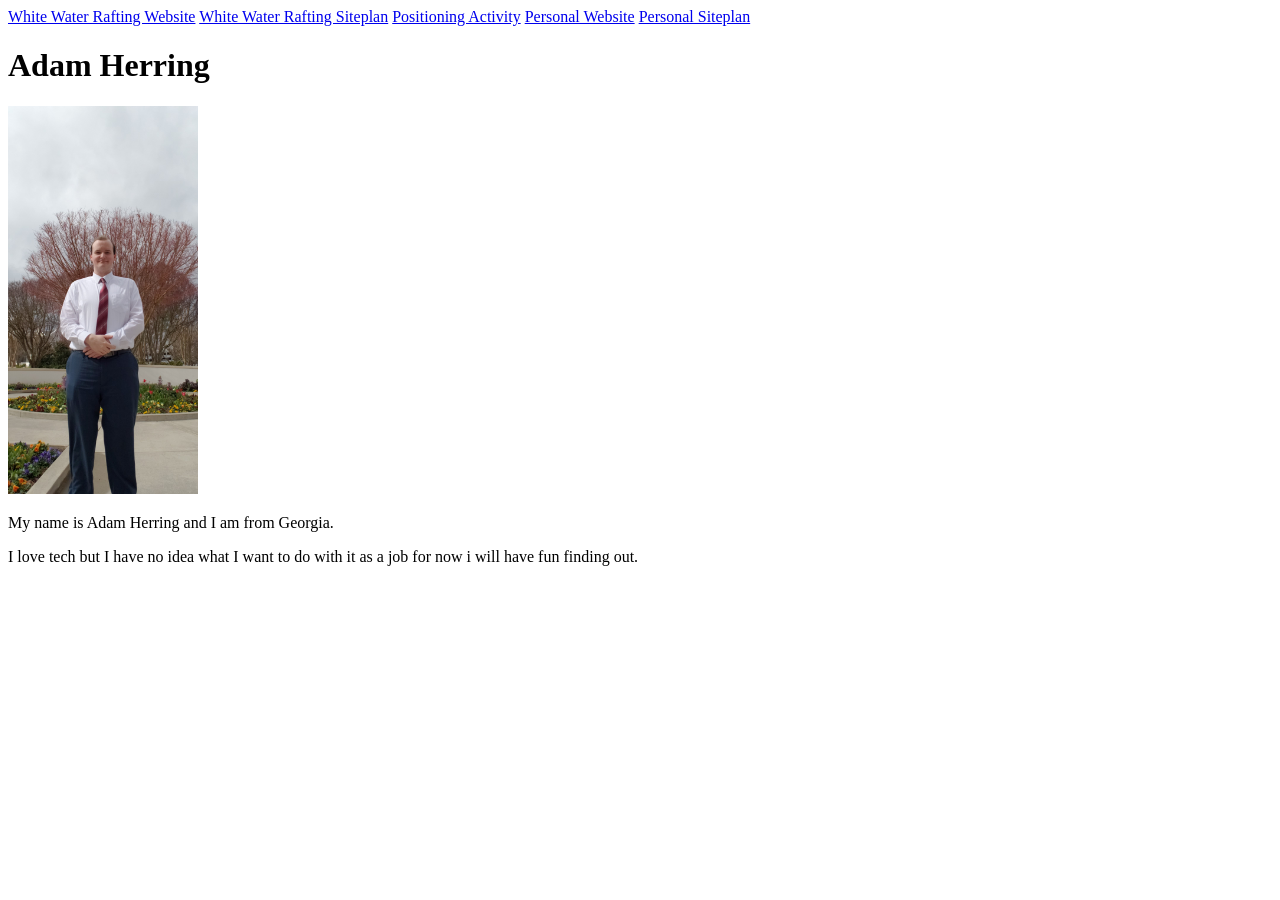
<file: index.html>
<!DOCTYPE html>
<html lang="en">
<head>
    <meta charset="UTF-8">
    <meta name="viewport" content="width=device-width, initial-scale=1.0">
    <title>WWD130 | Home</title>
</head>
<body>
    <header>
        <nav>
            <a href="wwr/index.html">White Water Rafting Website</a>
            <a href="wwr/site-plan-rafting.html">White Water Rafting Siteplan</a>
            <a href="positioning.html">Positioning Activity</a>
            <a href="#">Personal Website</a>
            <a href="#">Personal Siteplan</a>
        </nav>
    </header>
    <h1>Adam Herring</h1>
    <img src="images/josh_two.jpg" width="15%" alt="Photo of Josh Herring">
    <p>My name is Adam Herring and I am from Georgia.</p>
    <p>I love tech but I have no idea what I want to do with it as a job for now i will have fun finding out.</p>
</body>
</html>
</file>
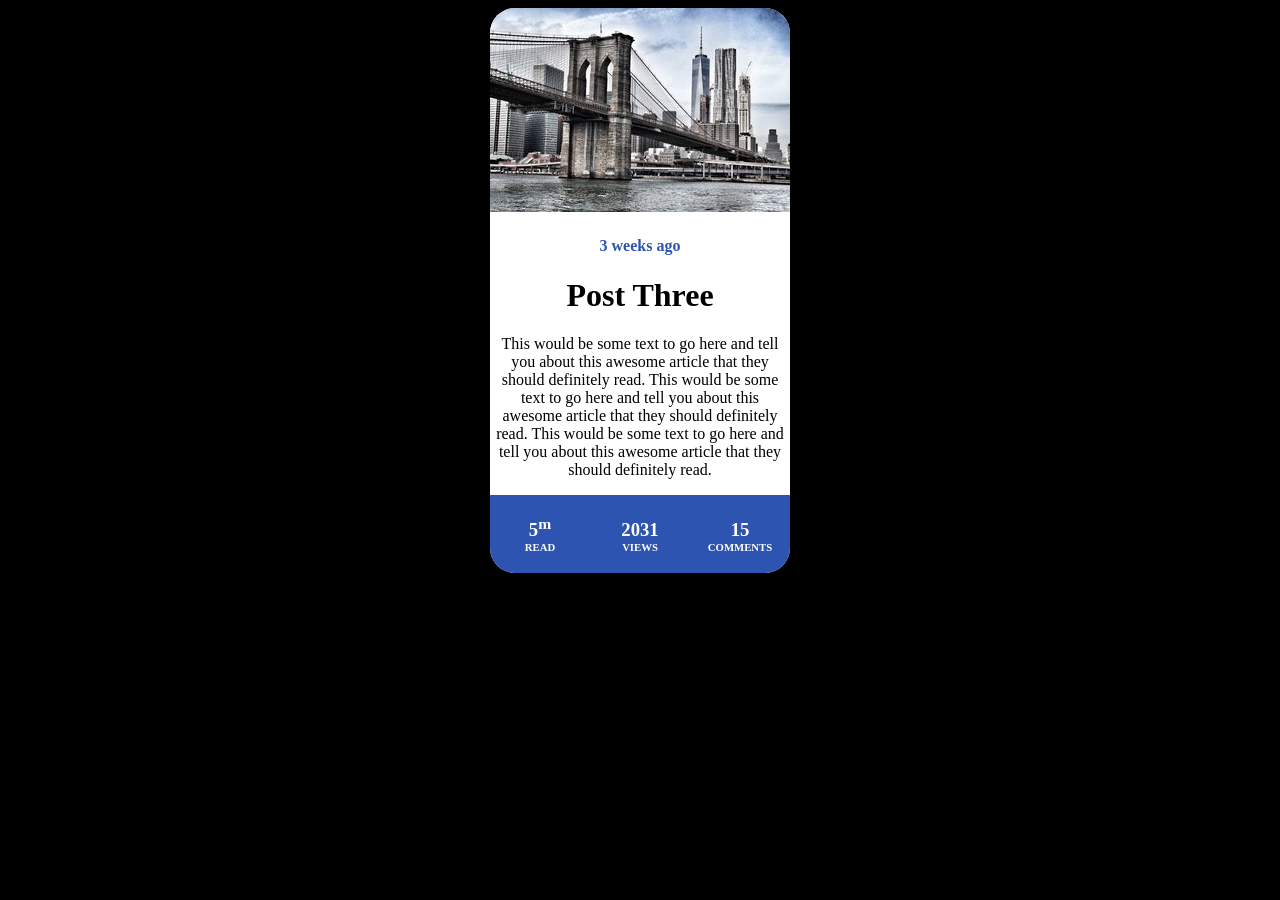
<file: ice-four/index.html>
<!DOCTYPE html>
<html lang="en">
<head>
    <meta charset="UTF-8">
    <meta name="viewport" content="width=device-width, initial-scale=1.0">
    <link rel="stylesheet" href="styles/ice.css">
    <title>Document</title>
</head>
<body>
    <div class="great">
        <img src="images\w09_ice_img.jpg" alt="A random bridge">
        <h4 class="weeks">3 weeks ago</h4>
        <h1 class="post">Post Three</h1>
        <p class="words">This would be some text to go here and tell you about this awesome article that they should definitely read. This would be some text to go here and tell you about this awesome article that they should definitely read. This would be some text to go here and tell you about this awesome article that they should definitely read.</p>
        <div class="foot">
            <h3 class="number">5<sup>m</sup></h3>
            <h3 class="number">2031</h3>
            <h3 class="number">15</h3>
            <h6 class="bottem">READ</h6>
            <h6 class="bottem">VIEWS</h6>
            <h6 class="bottem">COMMENTS</h6>
        </div>
    </div>
</body>
</html>
</file>
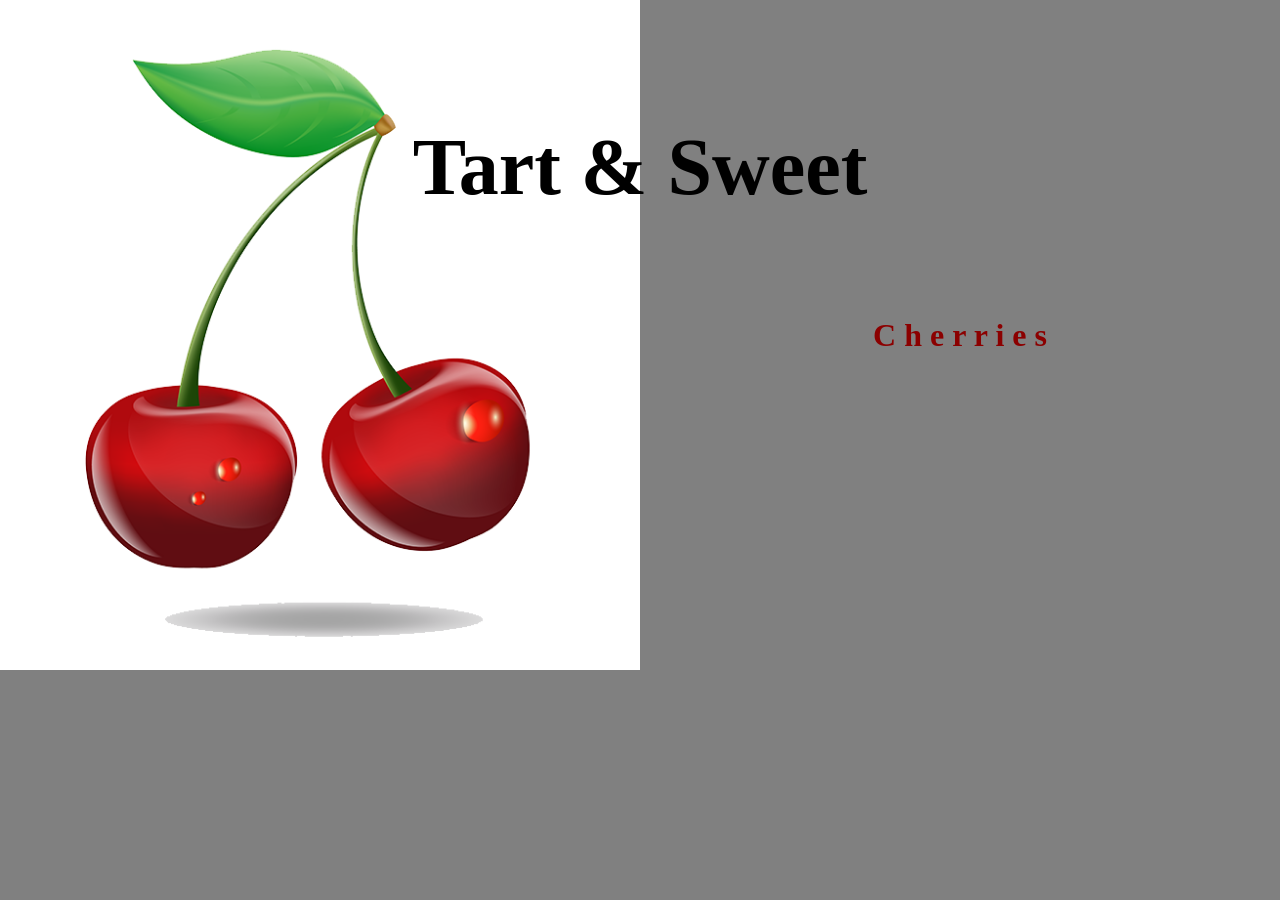
<file: ice-three/index.html>
<!DOCTYPE html>
<html lang="en">
<head>
    <meta charset="UTF-8">
    <meta name="viewport" content="width=device-width, initial-scale=1.0">
    <link rel="stylesheet" href="styles\styles.css">
    <title>Document</title>
</head>
<body>
    <div class="grid-con">
        <h1 class="grid-1">Tart & Sweet</h1>
        <img class="grid-2" src="images\w06_cherries.png" alt="Cherry">
        <h3 class="grid-3">C h e r r i e s</h3>
    </div>
</body>
</html>
</file>
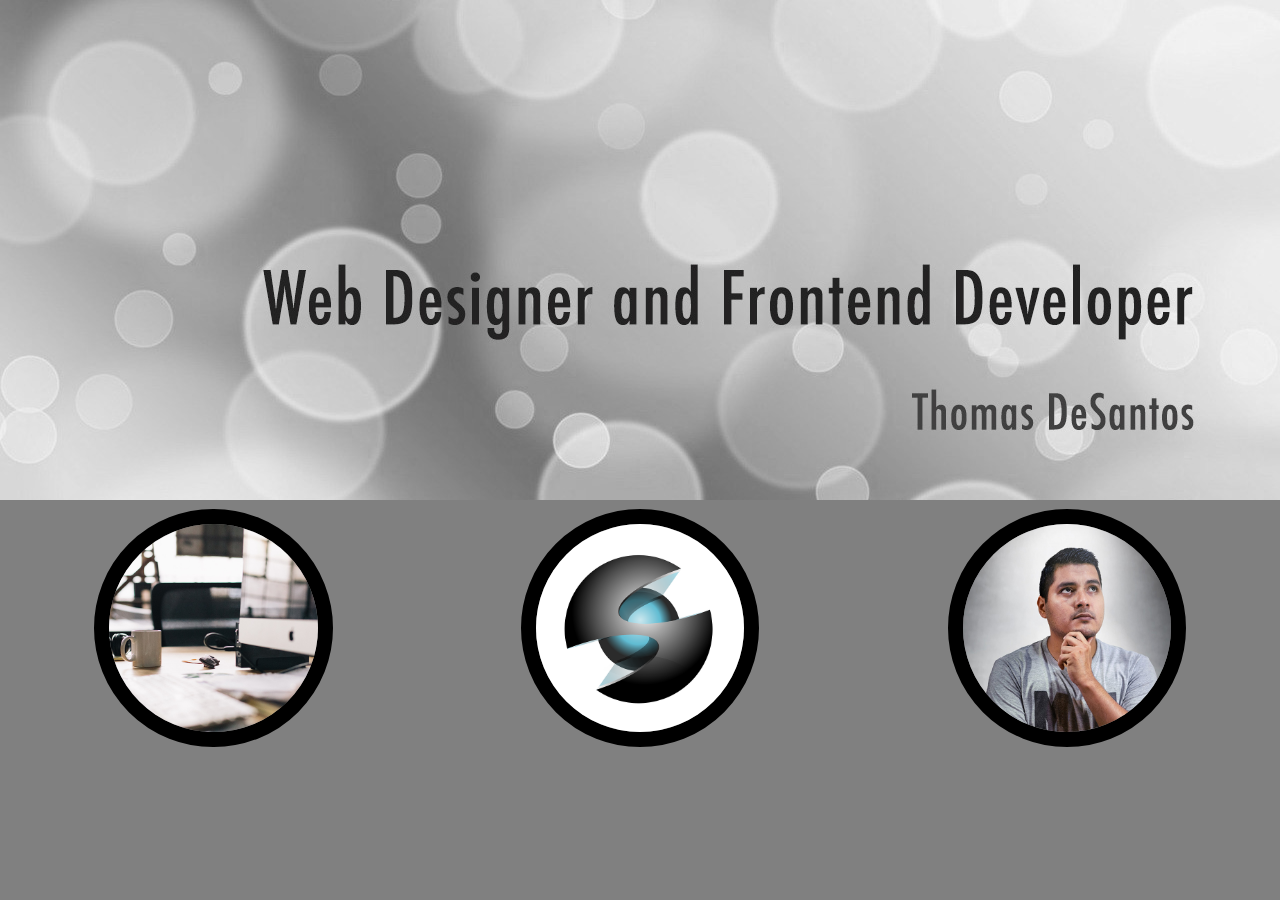
<file: ice-two/index.html>
<!DOCTYPE html>
<html lang="en">
<head>
    <meta charset="UTF-8">
    <meta name="viewport" content="width=device-width, initial-scale=1.0">
    <link rel="stylesheet" href="styles\styles.css">
    <title>Document</title>
</head>
<body>
    <img class="banner" src="images\w05_circles.jpg" alt="no">
    <div class="table">
        <div class="no">
            <img class="small" src="images\w05_ice_image_desk.jpg" alt="1">
        </div>
        <div class="no">
            <img class="small" src="images\w05_ice_image_graphic.png" alt="2">
        </div>
        <div class="no">
            <img class="small" src="images\w05_ice_image_person.jpg" alt="3">
        </div>
    </div>
    
</body>
</html>
</file>
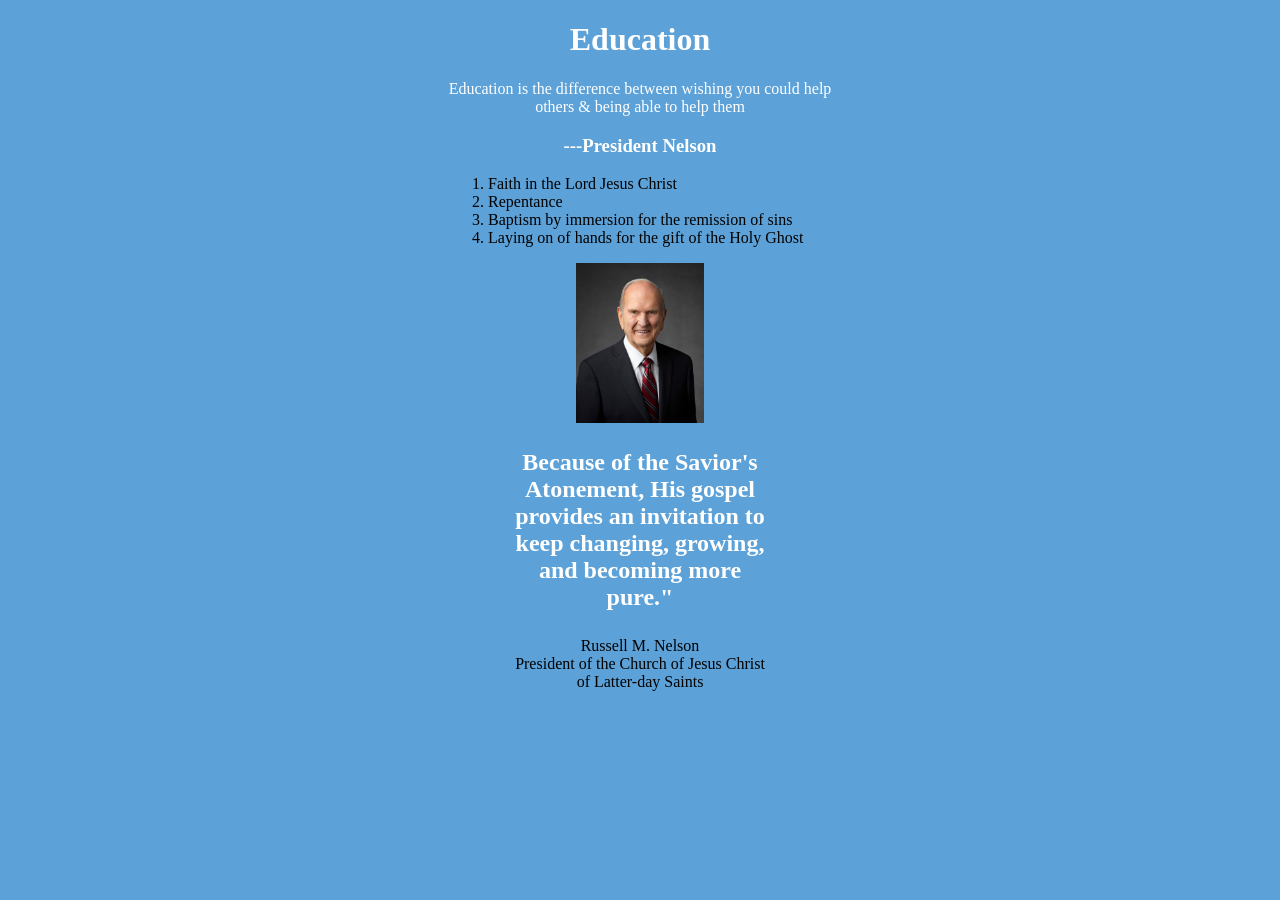
<file: ice/index.html>
<!DOCTYPE html>
<html lang="en">
<head>
    <meta charset="UTF-8">
    <meta name="viewport" content="width=device-width, initial-scale=1.0">
    <title>Ice</title>
    <link rel="stylesheet" href="styles/ice.css">
</head>
<body>
    <main>
        <div class="banner">
            <h1>Education</h1>
            <p>Education is the difference between wishing you could help others & being able to help them</p>
            <h3>---President Nelson</h3>
        </div>
        <div class="list">
            <ol>
                <li>Faith in the Lord Jesus Christ</li>
                <li>Repentance</li>
                <li>Baptism by immersion for the remission of sins</li>
                <li>Laying on of hands for the gift of the Holy Ghost</li>
            </ol>
        </div>
        <img src="images\russell_nelson_official_portrait_2018.jpeg" alt="Russell Nelson">
        <h2>Because of the Savior's Atonement, His gospel provides an invitation to keep changing, growing, and becoming more pure."</h2>
        <p class="footero">Russell M. Nelson</p>
        <p class="footero">President of the Church of Jesus Christ of Latter-day Saints</p>
    </main>
</body>
</html>
</file>
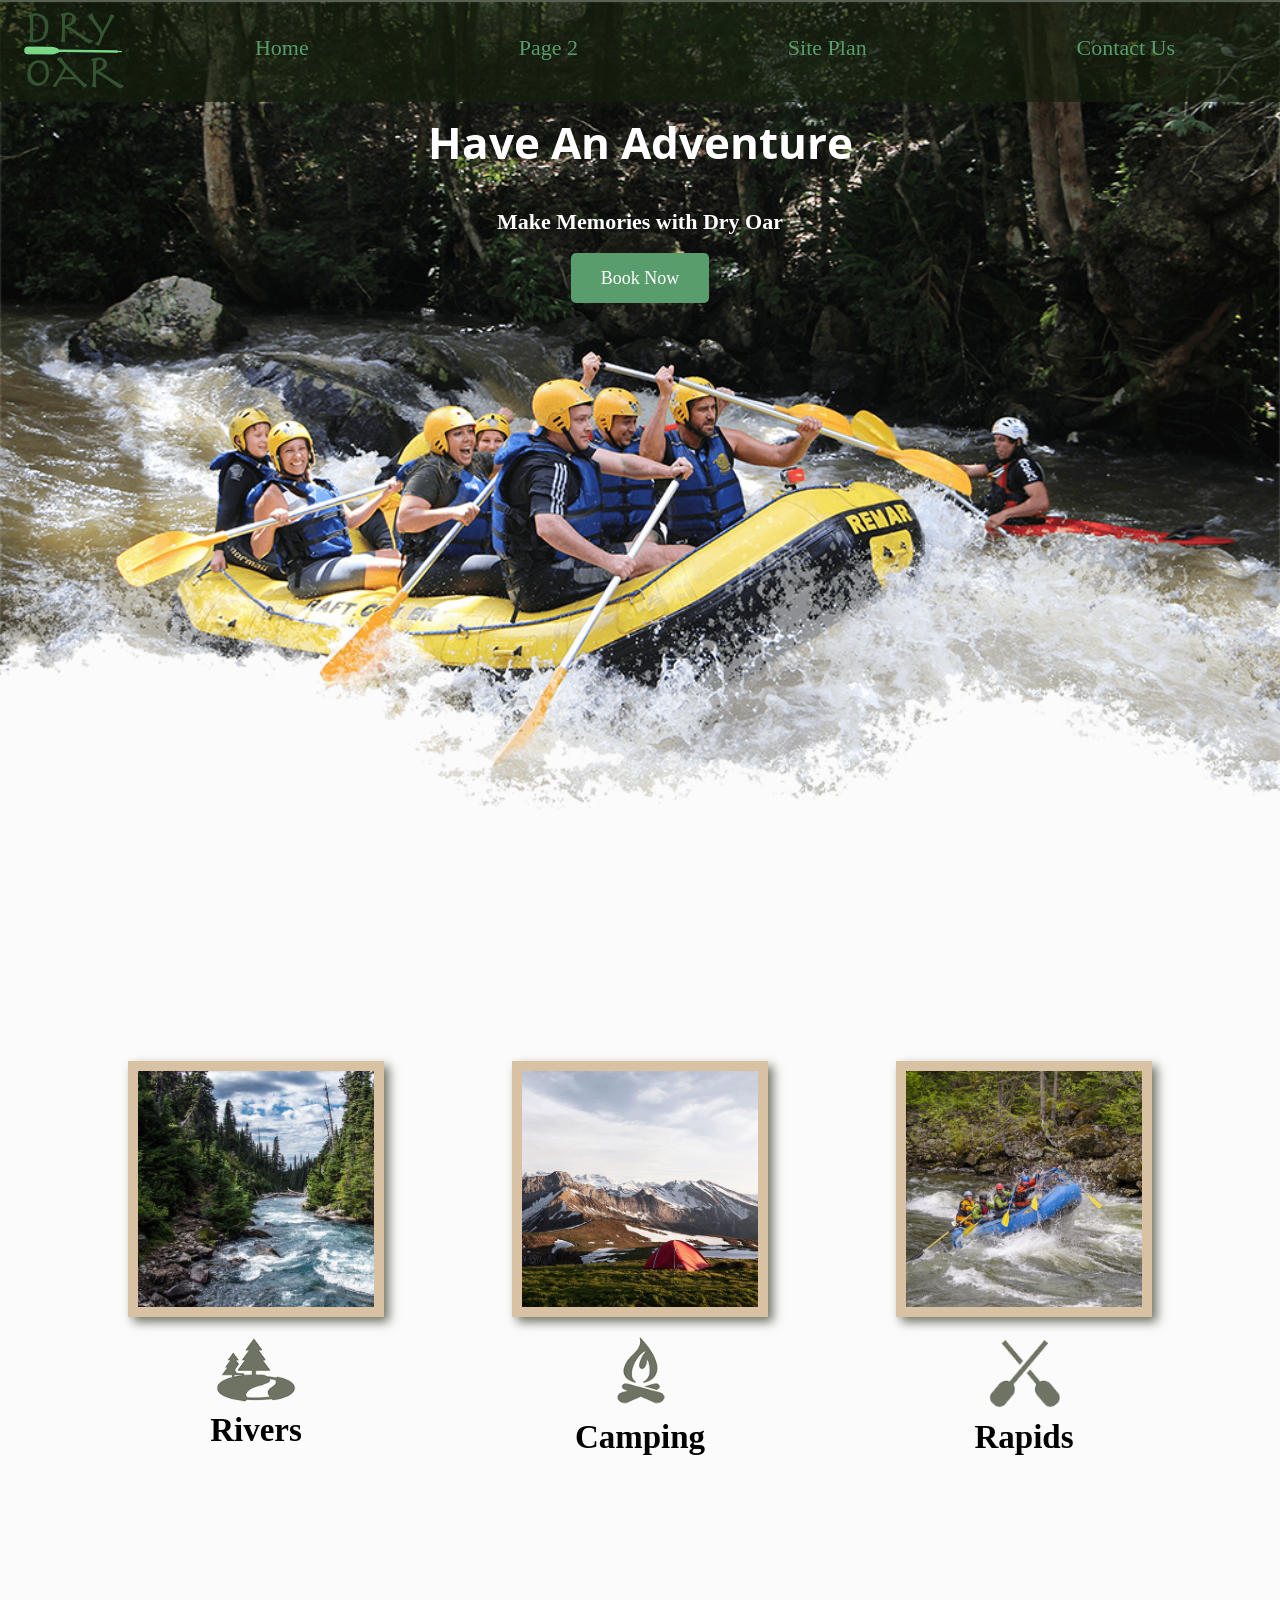
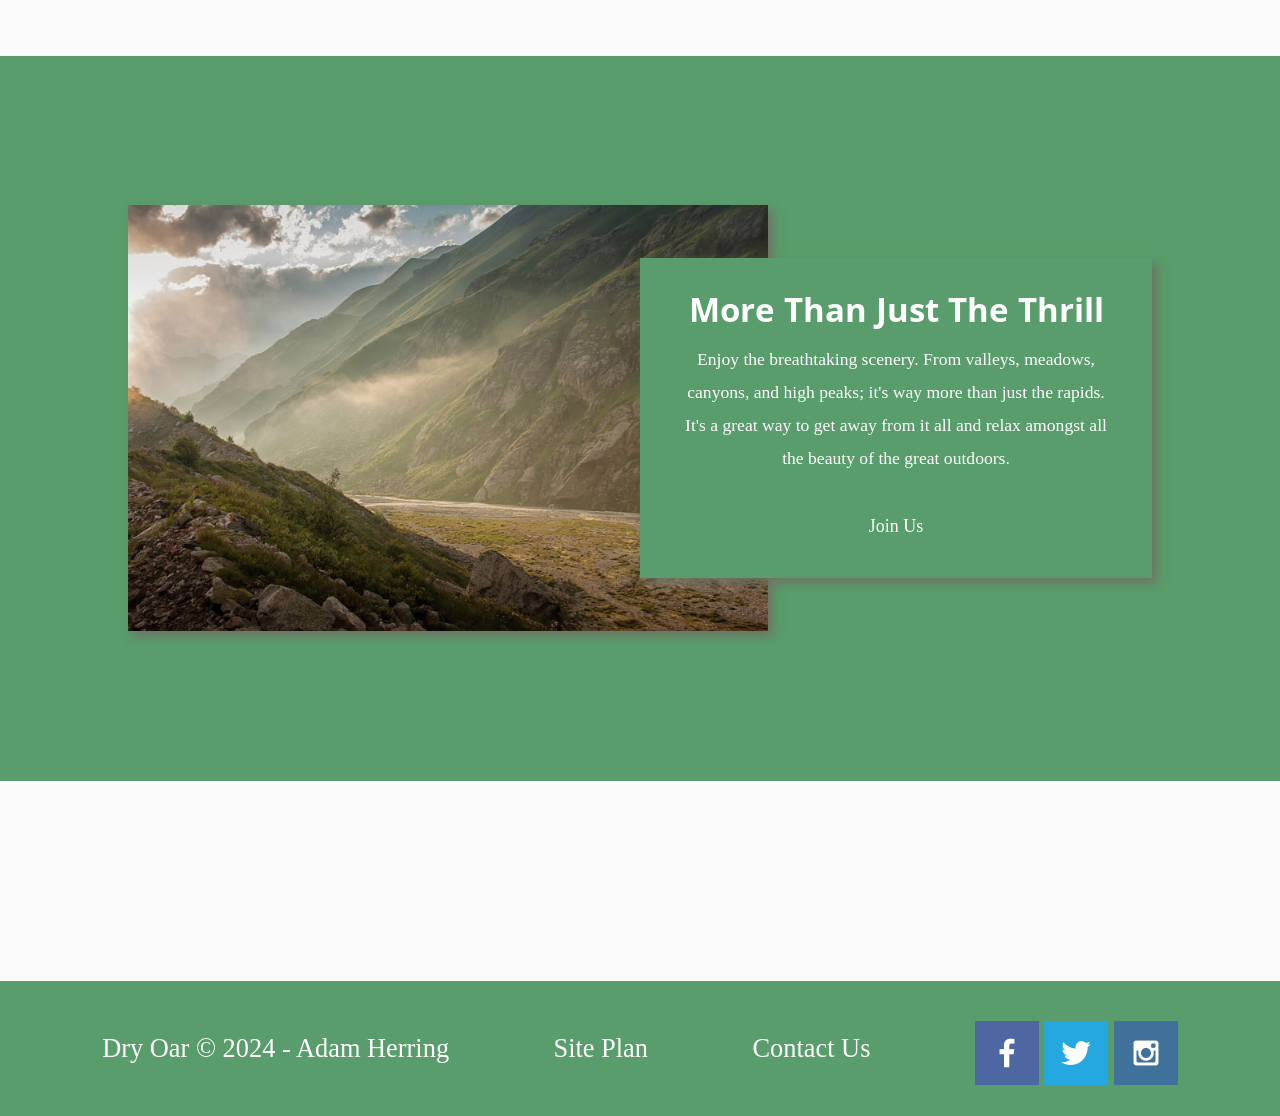
<file: wwr/index.html>
<!DOCTYPE html>
<html lang="en">
<head>
    <meta charset="UTF-8">
    <meta http-equiv="X-UA-Compatible" content="IE=edge">
    <meta name="viewport" content="width=device-width, initial-scale=1.0">
    <link rel="stylesheet" href="styles/style.css">
    <title>Whitewater Rafting Vacations | Dry Oar Boating | Home</title>
</head>
<body>
    <div id="content">
        <header>
            <a id="logo_link" href="index.html">
                <img class="logo" src="images/dryoarlogo-green.png" alt="Dry Oar Logo">
            </a>
            <nav>
                <a href="index.html">Home</a>
                <a href="#">Page 2</a>
                <a href="site-plan-rafting.html">Site Plan</a>
                <a href="contactus.html">Contact Us</a>
            </nav>
        </header>
        <div id="hero">
            <div id="hero-box">
                <img id="hero-img" src="images/hero.png" alt="People enjoying white water rafting">
            </div>
            <section id="hero-msg">
                <h1 class="home-title">Have An Adventure</h1>
                <h4>Make Memories with Dry Oar </h4>
                <div class='button-box'>
                    <a class='book' href="contactus.html">Book Now</a>
                </div>
            </section>
        </div>
        <main class="home-grid">
            <section class="rivers-card">
                <img class="card-img" src="images/rivers.jpg" alt="river in forest">
                <img class="icon" src="images/river_icon.png" alt="river icon">
                <h2>Rivers</h2>
            </section>
            <section class="camping-card">
                <img class="card-img" src="images/camping.jpg" alt="tent in mountains">
                <img class="icon" src="images/fire_icon.png" alt="fire icon">
                <h2>Camping</h2>
            </section>
            <section class="rapids-card">
                <img class="card-img" src="images/rapids.jpg" alt="rafting boat">
                <img class="icon" src="images/oars.png" alt="oars icon">
                <h2>Rapids</h2>
            </section>
            <div id="background"></div> 
            <img class="mountains" src="images/mountains.jpg" alt="Misty mountains">
            <section class="msg">
                <h2>More Than Just The Thrill</h2>
                <p>Enjoy the breathtaking scenery. From valleys, meadows, canyons, and high peaks; it's way more than just the rapids. It's a great way to get away from it all and relax amongst all the beauty of the great outdoors. </p>
                <a class='join' href="rivers.html">Join Us</a>
            </section>
        </main>
        <footer>
            <p>Dry Oar &copy; 2024 - Adam Herring</p>
            <p><a href="site-plan-rafting.html">Site Plan</a></p>
            <p><a href="contactus.html">Contact Us</a></p>
            <div class="social">
                <a href="https://facebook.com" target="_blank">
                    <img src="images/facebook.png" alt="fb icon">
                </a>
                <a href="https://twitter.com" target="_blank">
                    <img src="images/twitter.png" alt="twitter icon">
                </a>
                <a href="https://instagram.com" target="_blank">
                    <img src="images/instagram.png" alt="instagram icon">
                </a>
            </div>
        </footer>
    </div>
</body>
</html>
</file>
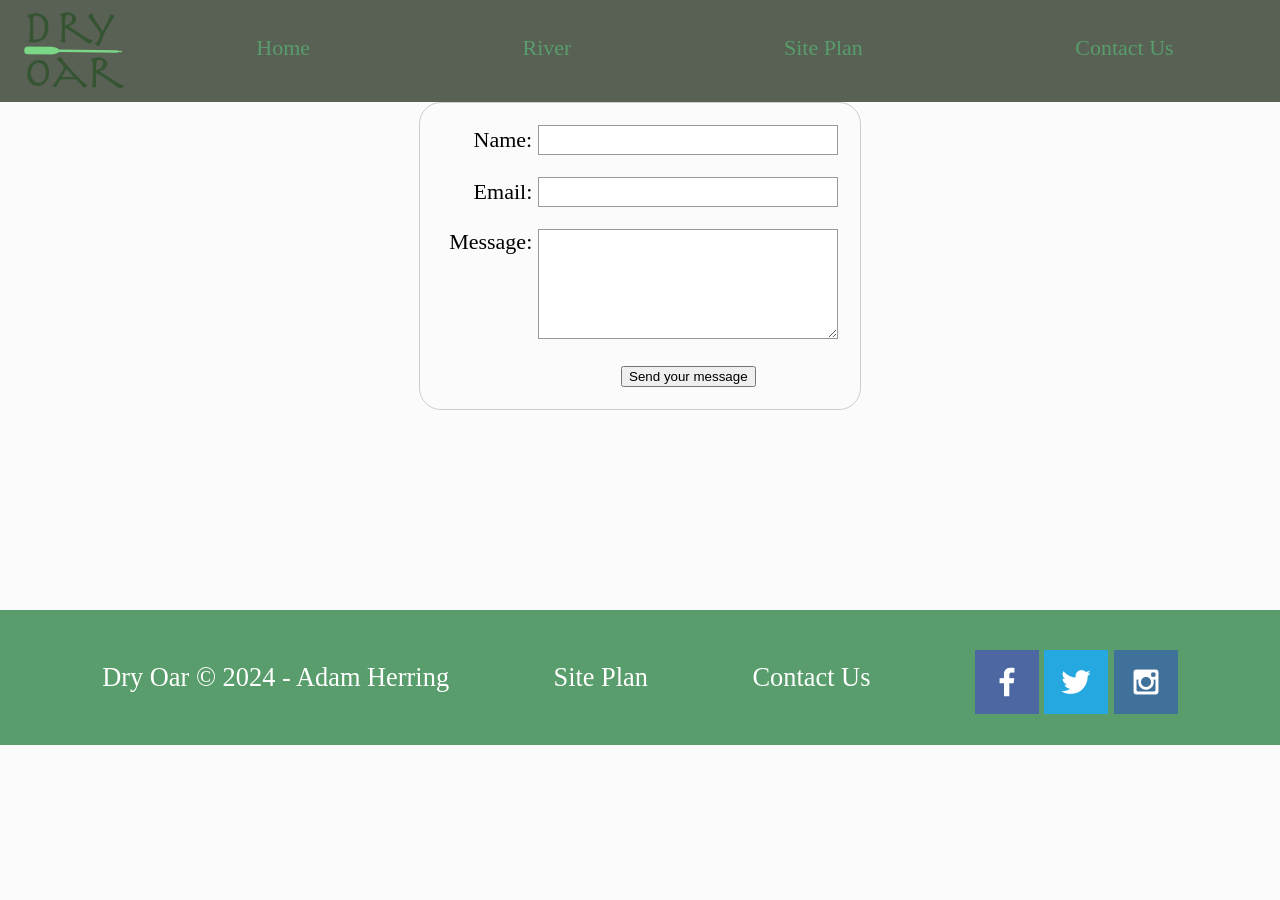
<file: wwr/contactus.html>
<!DOCTYPE html>
<html lang="en">
<head>
    <meta charset="UTF-8">
    <meta http-equiv="X-UA-Compatible" content="IE=edge">
    <meta name="viewport" content="width=device-width, initial-scale=1.0">
    <link rel="stylesheet" href="styles/style.css">
    <title>Whitewater Rafting Vacations | Dry Oar Boating | Home</title>
    <style>
        body {
        /* Center the form on the page */
        text-align: center;
        }

        form {
        display: inline-block;
        /* Form outline */
        padding: 1em;
        border: 1px solid #ccc;
        border-radius: 1em;
        }

        ul {
        list-style: none;
        padding: 0;
        margin: 0;
        }

        form li + li {
        margin-top: 1em;
        }

        label {
        /* Uniform size & alignment */
        display: inline-block;
        min-width: 90px;
        text-align: right;
        }

        input,
        textarea {
        /* To make sure that all text fields have the same font settings
            By default, textareas have a monospace font */
        font: 1em sans-serif;
        /* Uniform text field size */
        width: 300px;
        box-sizing: border-box;
        /* Match form field borders */
        border: 1px solid #999;
        }

        input:focus,
        textarea:focus {
        /* Additional highlight for focused elements */
        border-color: #000;
        }

        textarea {
        /* Align multiline text fields with their labels */
        vertical-align: top;
        /* Provide space to type some text */
        height: 5em;
        }

        .button {
        /* Align buttons with the text fields */
        padding-left: 90px; /* same size as the label elements */
        }

        button {
        /* This extra margin represent roughly the same space as the space
            between the labels and their text fields */
        margin-left: 0.5em;
        }
        #feedback {
            background-color: antiquewhite;
            position: absolute;
            top: 0;
            left: 0;
            right: 0;
            padding: .5em;
            /* make this element invisible until we are ready for it */
            display: none;      
        }
        .moveDown {
            margin-top: 3em;
        }
    </style>
</head>
<body>
    <div id="content">
        <header>
            <a id="logo_link" href="index.html">
                <img class="logo" src="images/dryoarlogo-green.png" alt="Dry Oar Logo">
            </a>
            <nav>
                <a href="index.html">Home</a>
                <a href="river.html">River</a>
                <a href="site-plan-rafting.html">Site Plan</a>
                <a href="contactus.html">Contact Us</a>
            </nav>
        </header>
        <main>
            <div id="feedback"></div>
            <form action="/my-handling-form-page" method="post">
                <ul>
                  <li>
                    <label for="name">Name:</label>
                    <input type="text" id="name" name="user_name" />
                  </li>
                  <li>
                    <label for="mail">Email:</label>
                    <input type="email" id="mail" name="user_email" />
                  </li>
                  <li>
                    <label for="msg">Message:</label>
                    <textarea id="msg" name="user_message"></textarea>
                  </li>
                  <li class="button">
                    <button type="submit">Send your message</button>
                  </li>
                </ul>
              </form>
        </main>
        <footer>
            <p>Dry Oar &copy; 2024 - Adam Herring</p>
            <p><a href="site-plan-rafting.html">Site Plan</a></p>
            <p><a href="contactus.html">Contact Us</a></p>
            <div class="social">
                <a href="https://facebook.com" target="_blank">
                    <img src="images/facebook.png" alt="fb icon">
                </a>
                <a href="https://twitter.com" target="_blank">
                    <img src="images/twitter.png" alt="twitter icon">
                </a>
                <a href="https://instagram.com" target="_blank">
                    <img src="images/instagram.png" alt="instagram icon">
                </a>
            </div>
        </footer>
    </div>
    <script>
        // get the feedback div element so we can do something with it.
        const feedbackElement = document.getElementById('feedback');
        // get the form so we can read what was entered in it.
        const formElement = document.forms[0];
        // add a 'listener' to wait for a submission of our form. When that happens run the code below.
        formElement.addEventListener('submit', function(e) {
            // stop the form from doing the default action.
            e.preventDefault();
            // set the contents of our feedback element to a message letting the user know the form was submitted successfully. Notice that we pull the name that was entered in the form to personalize the message!
            feedbackElement.innerHTML = 'Hello '+ formElement.user_name.value +'! Thank you for your message. We will get back with you as soon as possible!';
            // make the feedback element visible.
            feedbackElement.style.display = "block";
            // add a class to move everything down so our message doesn't cover it.
            document.body.classList.toggle('moveDown');
        });
    </script>
</body>
</html>
</file>
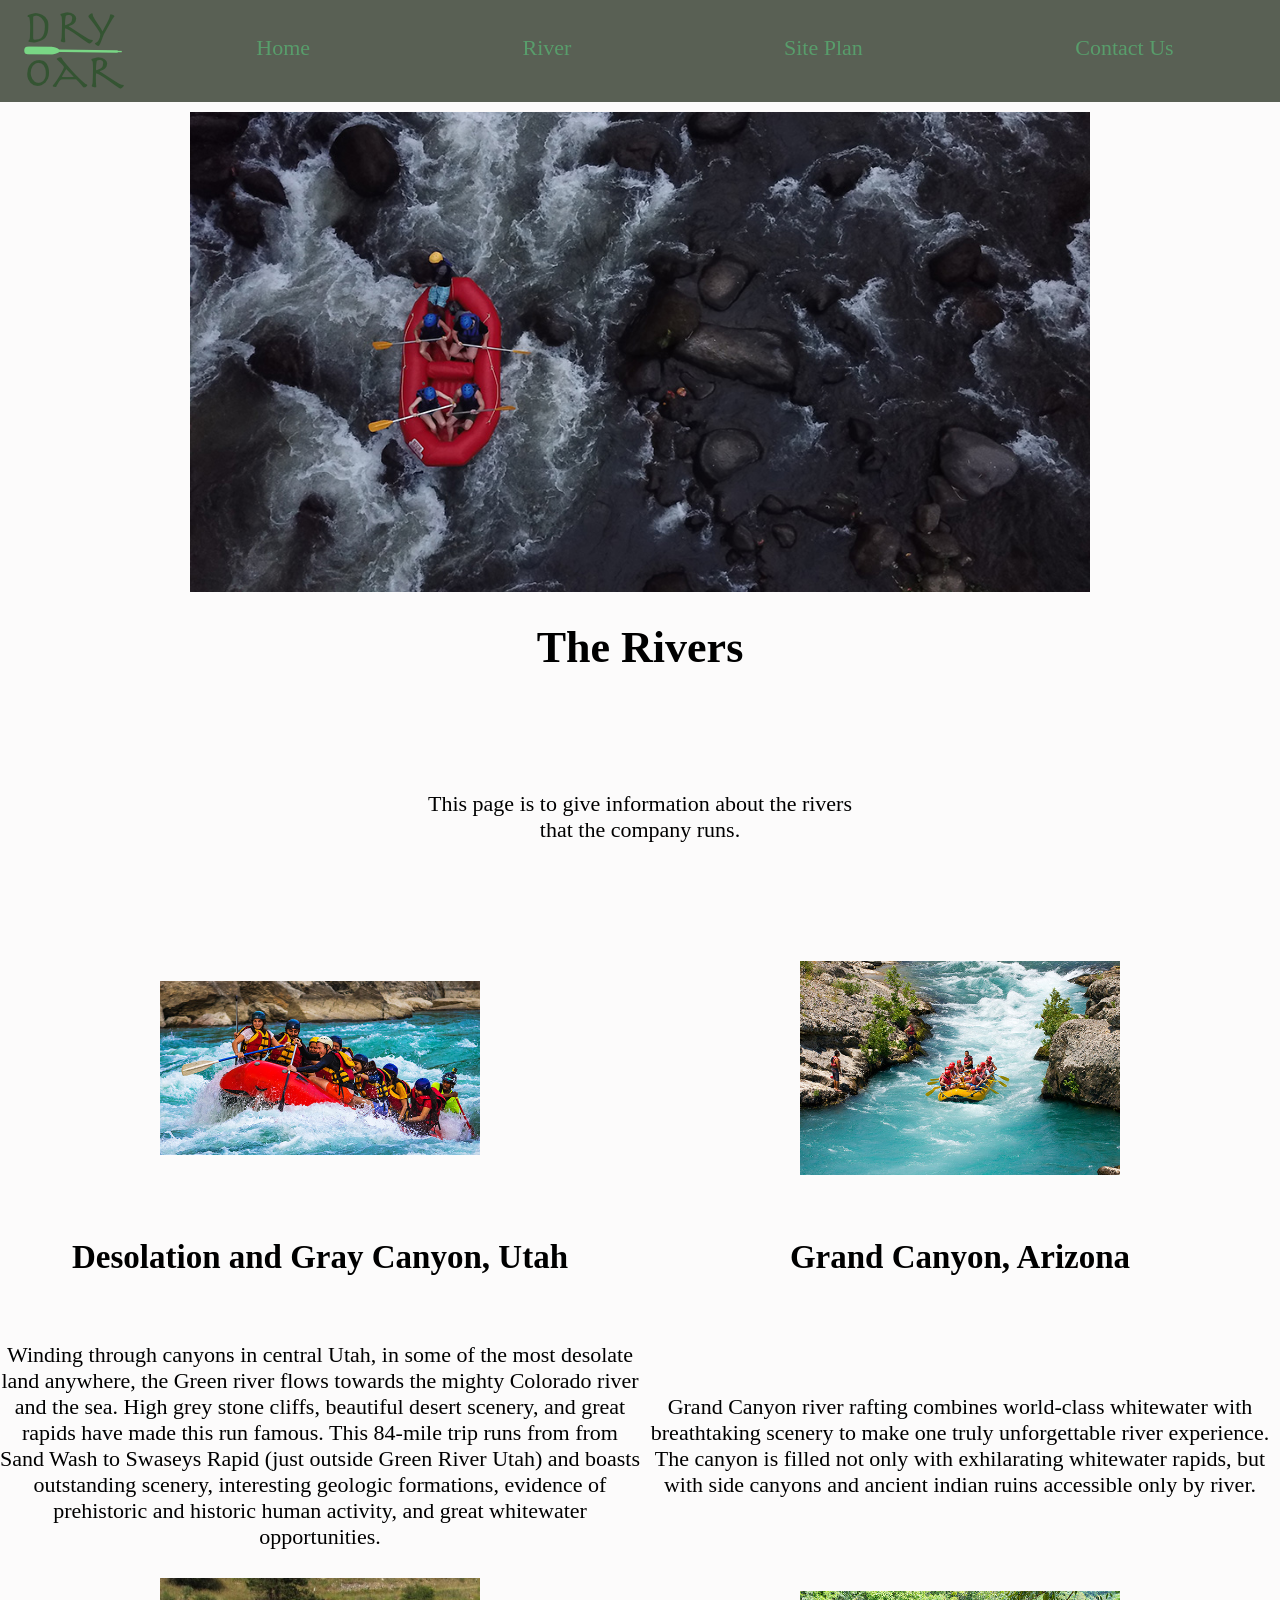
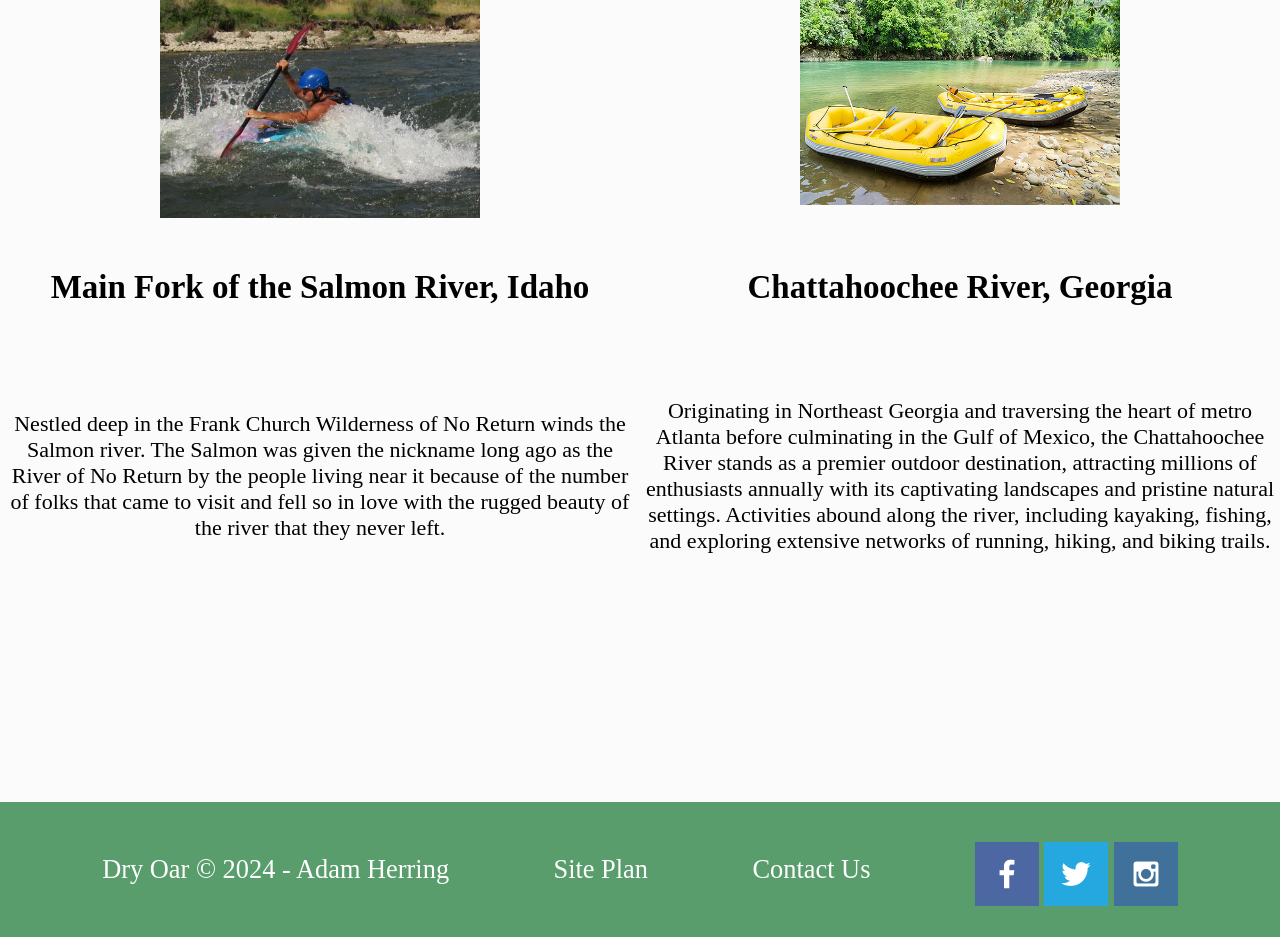
<file: wwr/river.html>
<!DOCTYPE html>
<html lang="en">
<head>
    <meta charset="UTF-8">
    <meta http-equiv="X-UA-Compatible" content="IE=edge">
    <meta name="viewport" content="width=device-width, initial-scale=1.0">
    <link rel="stylesheet" href="styles/style.css">
    <title>Whitewater Rafting Vacations | Dry Oar Boating | River</title>
</head>
<body>
    <div id="content">
        <header>
            <a id="logo_link" href="index.html">
                <img class="logo" src="images/dryoarlogo-green.png" alt="Dry Oar Logo">
            </a>
            <nav>
                <a href="index.html">Home</a>
                <a href="river.html">River</a>
                <a href="site-plan-rafting.html">Site Plan</a>
                <a href="contactus.html">Contact Us</a>
            </nav>
        </header>
        <div class="banner-river">
            <img class="banner-river-img" src="images\big.jpg" alt="a large photo of some people rafting on a river">
            <h1 class="banner-river-head">The Rivers</h1>
            <p class="banner-river-text">This page is to give information about the rivers that the company runs.</p>
        </div>
        <main class="river-home">

            <img class="river-img-gray" src="images\rafting18_600.jpg" alt="a large group of people on a raft in a river">
            <h2 class="river-head-gray">Desolation and Gray Canyon, Utah</h2>
            <p class="river-text-gray">Winding through canyons in central Utah, in some of the most desolate land anywhere, the Green river flows towards the mighty Colorado river and the sea. High grey stone cliffs, beautiful desert scenery, and great rapids have made this run famous. This 84-mile trip runs from from Sand Wash to Swaseys Rapid (just outside Green River Utah) and boasts outstanding scenery, interesting geologic formations, evidence of prehistoric and historic human activity, and great whitewater opportunities. </p>

            <img class="river-img-grand" src="images\rafting65_600.jpg" alt="a group of people on a raft in the rapids">
            <h2 class="river-head-grand">Grand Canyon, Arizona</h2>
            <p class="river-text-grand">Grand Canyon river rafting combines world-class whitewater with breathtaking scenery to make one truly unforgettable river experience. The canyon is filled not only with exhilarating whitewater rapids, but with side canyons and ancient indian ruins accessible only by river.</p>

            <img class="river-img-salmon" src="images\salmon-kayak3.jpg" alt="someone boating through the rapids">
            <h2 class="river-head-salmon">Main Fork of the Salmon River, Idaho</h2>
            <p class="river-text-salmon">Nestled deep in the Frank Church Wilderness of No Return winds the Salmon river. The Salmon was given the nickname long ago as the River of No Return by the people living near it because of the number of folks that came to visit and fell so in love with the rugged beauty of the river that they never left.</p>

            <img class="river-img-chat" src="images\rafting26_600.jpg" alt="two rafts on a river with no people">
            <h2 class="river-head-chat">Chattahoochee River, Georgia</h2>
            <p class="river-text-chat">Originating in Northeast Georgia and traversing the heart of metro Atlanta before culminating in the Gulf of Mexico, the Chattahoochee River stands as a premier outdoor destination, attracting millions of enthusiasts annually with its captivating landscapes and pristine natural settings. Activities abound along the river, including kayaking, fishing, and exploring extensive networks of running, hiking, and biking trails.</p>

        </main>
        <footer>
            <p>Dry Oar &copy; 2024 - Adam Herring</p>
            <p><a href="site-plan-rafting.html">Site Plan</a></p>
            <p><a href="contactus.html">Contact Us</a></p>
            <div class="social">
                <a href="https://facebook.com" target="_blank">
                    <img src="images/facebook.png" alt="fb icon">
                </a>
                <a href="https://twitter.com" target="_blank">
                    <img src="images/twitter.png" alt="twitter icon">
                </a>
                <a href="https://instagram.com" target="_blank">
                    <img src="images/instagram.png" alt="instagram icon">
                </a>
            </div>
        </footer>
    </div>
</body>
</html>
</file>
<file: ice-four/styles/ice.css>
body{
    background-color: black;
}
.great{
    background-color: white;
    margin: 0 auto;
    border-radius: 25px;
    width: 300px;
    text-align: center;
}
img{
    border-radius: 25px 25px 0 0;
    width: 300px;
}
.weeks{
    color: #2d54b0;
}
.foot{
    border-radius: 0 0 25px 25px;
    display: grid;
    grid-template-columns: 1fr 1fr 1fr;
    margin: 0;
    background-color: #2d54b0;
}
.number{
    margin: 20px auto 0 auto;
    align-self: end;
    color: white;
}
.bottem{
    margin: 0 auto 20px auto;
    align-self: start;
    color: white;
}
</file>
<file: ice/styles/ice.css>
body{
    display: block;
    margin: 0 auto;
    text-align: center;
    background-color: #5ca1d7;
}
.banner{
    margin: 0 35%;
    color: white;
    text-align: center;
}
.list{
    margin: 0 35%;
    text-align: left;
}
img {
    display: block;
    margin: auto;
    width: 10%;
}
h2{
    margin: 2% 40%;
    color: white;
}
.footero{
    padding: 0 auto;
    margin: 0 40%;
}
</file>
<file: wwr/styles/style.css>
@import url('https://fonts.googleapis.com/css2?family=Open+Sans:ital,wght@0,300..800;1,300..800&family=Roboto:ital,wght@0,100;0,300;0,400;0,500;0,700;0,900;1,100;1,300;1,400;1,500;1,700;1,900&display=swap');



.content{
    max-width: 1600px;
    margin: 0 auto;
}
#hero-msg h1, #hero-msg h4{
    text-align: center;
}
nav a{
    color: #589D6B;
    text-align: center;
    text-decoration: none;
    padding: 35px;
}
.button-box{
    text-align: center;
}
main section{
    text-align: center;
}
#background {
    grid-column: 1/11;
    grid-row: 4/9;
    background-color: #589D6B;
    height: 725px;
}
body {
    font-size: 22px;
    font-family: "Roboto", Verdana, sans-serif,;
    background-color: #fcfbfb; 
    margin: 0;
    padding: 0;
}
header {
    display: grid;
    grid-template-columns: 150px auto;
    background-color:rgba(20,30,13, .7);
}
nav a:hover {
    background-color: #589D6B;
    color: white;
}
.book, .join{
    margin-top: 50px;
    font-size: 18px;
    text-decoration: none;
    color: white;
    background-color: #589D6B;
    padding: 15px 30px;
    border-radius: 5px;
}
.book:hover, .join:hover{
    color: white;
    background-color: #589D6B;
}
.msg{
    grid-column: 6/10;
    grid-row: 6/7;
    padding: 35px;
    line-height: 1.5em;
    background-color: #589D6B;
    box-shadow: 5px 5px 10px #6f7364;
}
footer{
    margin-top: 200px;
    padding: 25px 50px;
    color: white;
    background-color: #589D6B;
    display: flex;
    justify-content: space-around;
    align-items: center;
}
.home-title{
    margin-top: 10px;
    font-family: "Open Sans", Arial, sans-serif;
    font-size: 2em;
    color: white;
}
h4{
    color: white;
}
.msg h2{
    font-family: "Open Sans", sans-serif;
    color: white;
}
.msg p{
    padding-bottom: 15px;
    font-size: .8em;
    color: white;
}
footer a{
    text-decoration: none;
    color: white;
}
footer a:hover{
    color: white;
}
.icon {
    padding-top: 10px;
    width: 80px;
}
footer p {
    font-size: 1.2em;
}
footer p a:hover {
    text-decoration: underline;
}
#hero-img{
    width: 100%;
}
h2 {
    margin: 0;
}
#logo_link {
    justify-self: center;
    align-self: center;
    padding-top: 5px;
}
footer .social img {
    padding-top: 15px;
}
.rivers-card, .camping-card, .rapids-card {
    margin: 200px 0;
}
.card-img {
    border: 10px solid #d9c2a3;
    transition: transform .5s;
    box-shadow: 5px 5px 10px #6f7364;
}
.card-img:hover {
    opacity: .6;
    transform: scale(1.1);
}
main section img {
    box-sizing: border-box;
}
.mountains{
    grid-column: 2/7;
    grid-row: 5/8;
    margin: 100px 0;
    box-shadow: 5px 5px 10px #6f7364;
}
nav {
    display: flex;
    justify-content: space-around;
}
#hero {
    display: grid;
    grid-template-columns: 1fr 3fr 1fr;
    margin-top: -100px; 
}
#hero-box {
    grid-column: 1/4;
    grid-row: 1/3;
    z-index: -1;
}
#hero-msg {
    grid-column: 2/3;
    grid-row: 1/2;
    margin-top: 100px;
}
.card-img, .mountains {
    width: 100%;
}
.home-grid{
    display: grid;
    grid-template-columns: 10% 10% 10% 10% 10% 10% 10% 10% 10% 10%;
}
.rivers-card{
    grid-column: 2/4;
    grid-row: 2/3;
}
.camping-card{
    grid-column: 5/7;
    grid-row: 2/3;
}
.rapids-card{
    grid-column: 8/10;
    grid-row: 2/3;
}
.banner-river{
    display: grid;
    grid-template-columns: 1fr 1fr 1fr;
    grid-template-rows: 250px 250px 90px 250px;
    text-align: center;
    align-items: center;
    justify-items: center;
}
.river-img{
    width: 50%;
}
.banner-river-img{
    height: 480px;
    width: 900px;
    align-self: center;
    grid-column: 1/4;
    grid-row: 1/3;
}
.banner-river-head{
    grid-column: 1/4;
    grid-row: 3/4;
}
.banner-river-text{
    grid-column: 2/3;
    grid-row: 4/5;
}
.river-home{
    display: grid;
    grid-template-columns: 25% 25% 25% 25%;
    grid-template-rows: 1fr 1fr 1fr 1fr 1fr 1fr 1fr 1fr 1fr 1fr;
    text-align: center;
    align-items: center;
    justify-items: center;
    grid-auto-flow: row;
}
.river-img-gray{
    width: 50%;
    place-self: center;
    grid-column: 1/3;
    grid-row: 1/3;
}
.river-img-grand{
    width: 50%;
    place-self: center;
    grid-column: 3/5;
    grid-row: 1/3;
}
.river-img-salmon{
    width: 50%;
    place-self: center;
    grid-column-start: 1;
    grid-column-end: 3;
    grid-row-start: 6;
    grid-row-end: 8;
}
.river-img-chat{
    width: 50%;
    place-self: center;
    grid-column-start: 3;
    grid-column-end: 5;
    grid-row-start: 6;
    grid-row-end: 8;
}
.river-head-gray{
    grid-column: 1/3;
    grid-row: 3/4;
}
.river-head-grand{
    grid-column: 3/5;
    grid-row: 3/4;
}
.river-head-salmon{
    grid-column: 1/3;
    grid-row: 8/9;
}
.river-head-chat{
    grid-column: 3/5;
    grid-row: 8/9;
}
.river-text-gray{
    grid-column: 1/3;
    grid-row: 4/6;
}
.river-text-grand{
    grid-column: 3/5;
    grid-row: 4/6;
}
.river-text-salmon{
    grid-column: 1/3;
    grid-row: 9/11;
}
.river-text-chat{
    grid-column: 3/5;
    grid-row: 9/11;
}


@media screen and (max-width: 900px) {
    #hero, .home-grid {
        display: block;
        height: auto;
    }
    nav, footer {
        flex-direction: column;
    }
    nav a {
        display: block;
        padding: 15px;
    }
    #hero {
        margin-top: 0;
    }
    #hero-msg {
        margin-top: 0;
    }
    #hero-msg h4 {
        display: none;
    }
    #hero-msg h1 {
        color: #6f7364;
    }
    .home-title {
        font-size: 25px;
    }
    .rivers-card, .camping-card, .rapids-card { 
        margin: 50px auto;
        width: 60%;
    }
    #background {
        display: none;
    }
    .mountains, .msg {
        width: 80%;
        display: block;
        margin: 0 auto;
    }
    footer {
        margin-top: 25px;
    }
}
</file>
